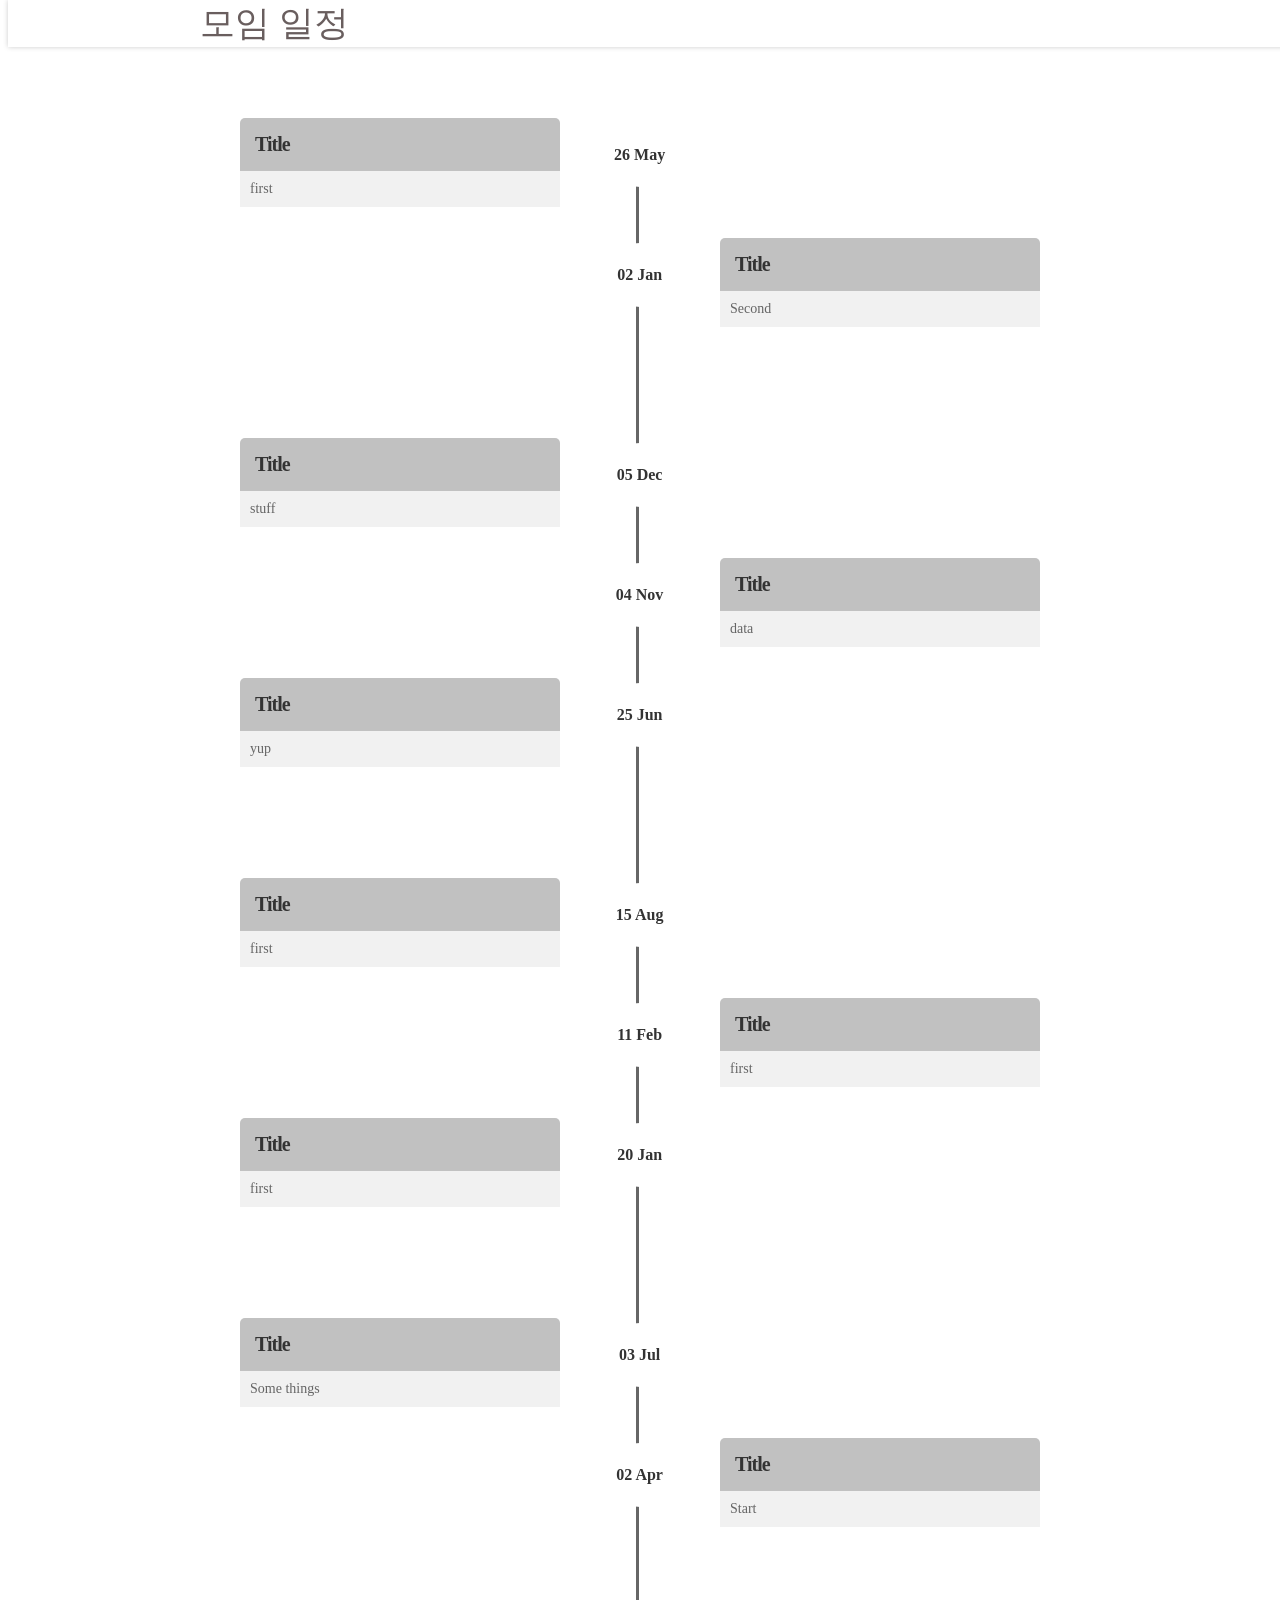
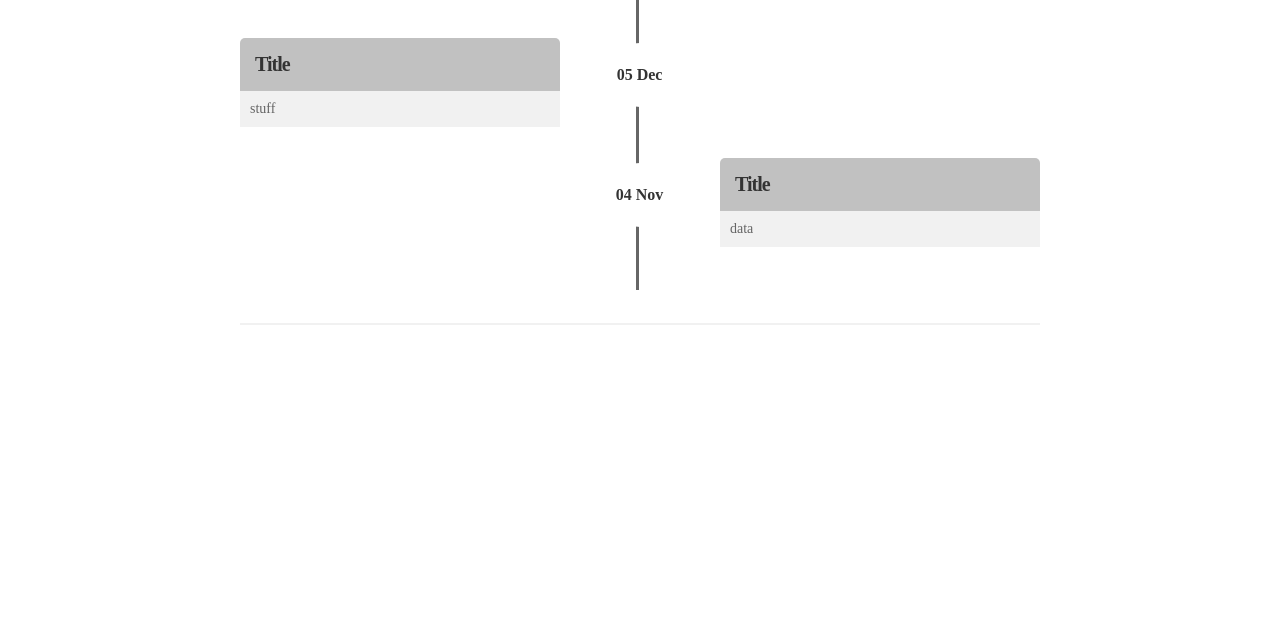
<file: cal.html>
<!DOCTYPE html>
<html lang="en">
<head>
    <meta charset="UTF-8">
    <meta name="viewport" content="width=device-width, initial-scale=1.0">
    <meta http-equiv="X-UA-Compatible" content="ie=edge">
    <title>Document</title>
    <link rel="stylesheet" href="css/cal.css"/>
</head>
<body>
   
<div class="header">모임 일정
  <div id="dataYear"></div>
</div>
<div class="wrap">
  <div class="timeline">
    <div class="year"><h2 class="yh2">2018</h2>
      <div class="evt">
        <div class="in">
          <span class="date">
            <span class="day">26</span> 
            <span class="month">May</span>
          </span>
        <h2>Title</h2>
        <p class="data">first</p> 
      </div>
      </div>
      
        <div class="evt">
        <div class="in"> 
          <span class="date">
            <span class="day">02</span>
            <span class="month">Jan</span>
          </span>
        <h2>Title</h2>
        <p class="data">Second</p>
      </div>
      </div>
      
    </div>
    <div class="year">
      <h2></h2>
      <div class="evt">
        <div class="in">
        <span class="date">
            <span class="day">05</span>
            <span class="month">Dec</span>
          </span>
        <h2>Title</h2>
        <p class="data">stuff</p>
      </div>
      </div>
      <div class="evt">
        <div class="in">
         <span class="date">
            <span class="day">04</span>
            <span class="month">Nov</span>
          </span>
        <h2>Title</h2>
        <p class="data">data</p>
        </div>
      </div>
      <div class="evt">
       <span class="date">
            <span class="day">25</span>
            <span class="month">Jun</span>
          </span>
        <div class="in">
        <h2>Title</h2>
        <p class="data">yup</p>
      </div>
      </div>
    </div>
    
    <div class="year"><h2></h2>
      <div class="evt">
        <div class="in">
          <span class="date">
            <span class="day">15</span>
            <span class="month">Aug</span>
          </span>
        <h2>Title</h2>
        <p class="data">first</p>
      </div>
      </div>
      
        <div class="evt">
        <div class="in">
          <span class="date">
            <span class="day">11</span>
            <span class="month">Feb</span>
          </span>
        <h2>Title</h2>
        <p class="data">first</p>
      </div>
      </div>
      
      <div class="evt">
        <div class="in">
          <span class="date">
            <span class="day">20</span>
            <span class="month">Jan</span>
          </span>
        <h2>Title</h2>
        <p class="data">first</p>
      </div>
      </div>
    </div>
    
    <div class="year"><h2></h2>
      <div class="evt">
        <div class="in">
          <span class="date">
            <span class="day">03</span>
            <span class="month">Jul</span>
          </span>
        <h2>Title</h2>
        <p class="data">Some things</p>
      </div>
      </div>
      
        <div class="evt">
        <div class="in"> 
          <span class="date">
            <span class="day">02</span>
            <span class="month">Apr</span>
          </span>
        <h2>Title</h2>
        <p class="data">Start</p>
      </div>
      </div>
    </div>
    <div class="year">
        <h2></h2>
        <div class="evt">
          <div class="in">
          <span class="date">
              <span class="day">05</span>
              <span class="month">Dec</span>
            </span>
          <h2>Title</h2>
          <p class="data">stuff</p>
        </div>
        </div>
        <div class="evt">
          <div class="in">
           <span class="date">
              <span class="day">04</span>
              <span class="month">Nov</span>
            </span>
          <h2>Title</h2>
          <p class="data">data</p>
          </div>
        </div>
        
        </div>
      </div>
  </div>
</div>
</body>

</html>
</file>
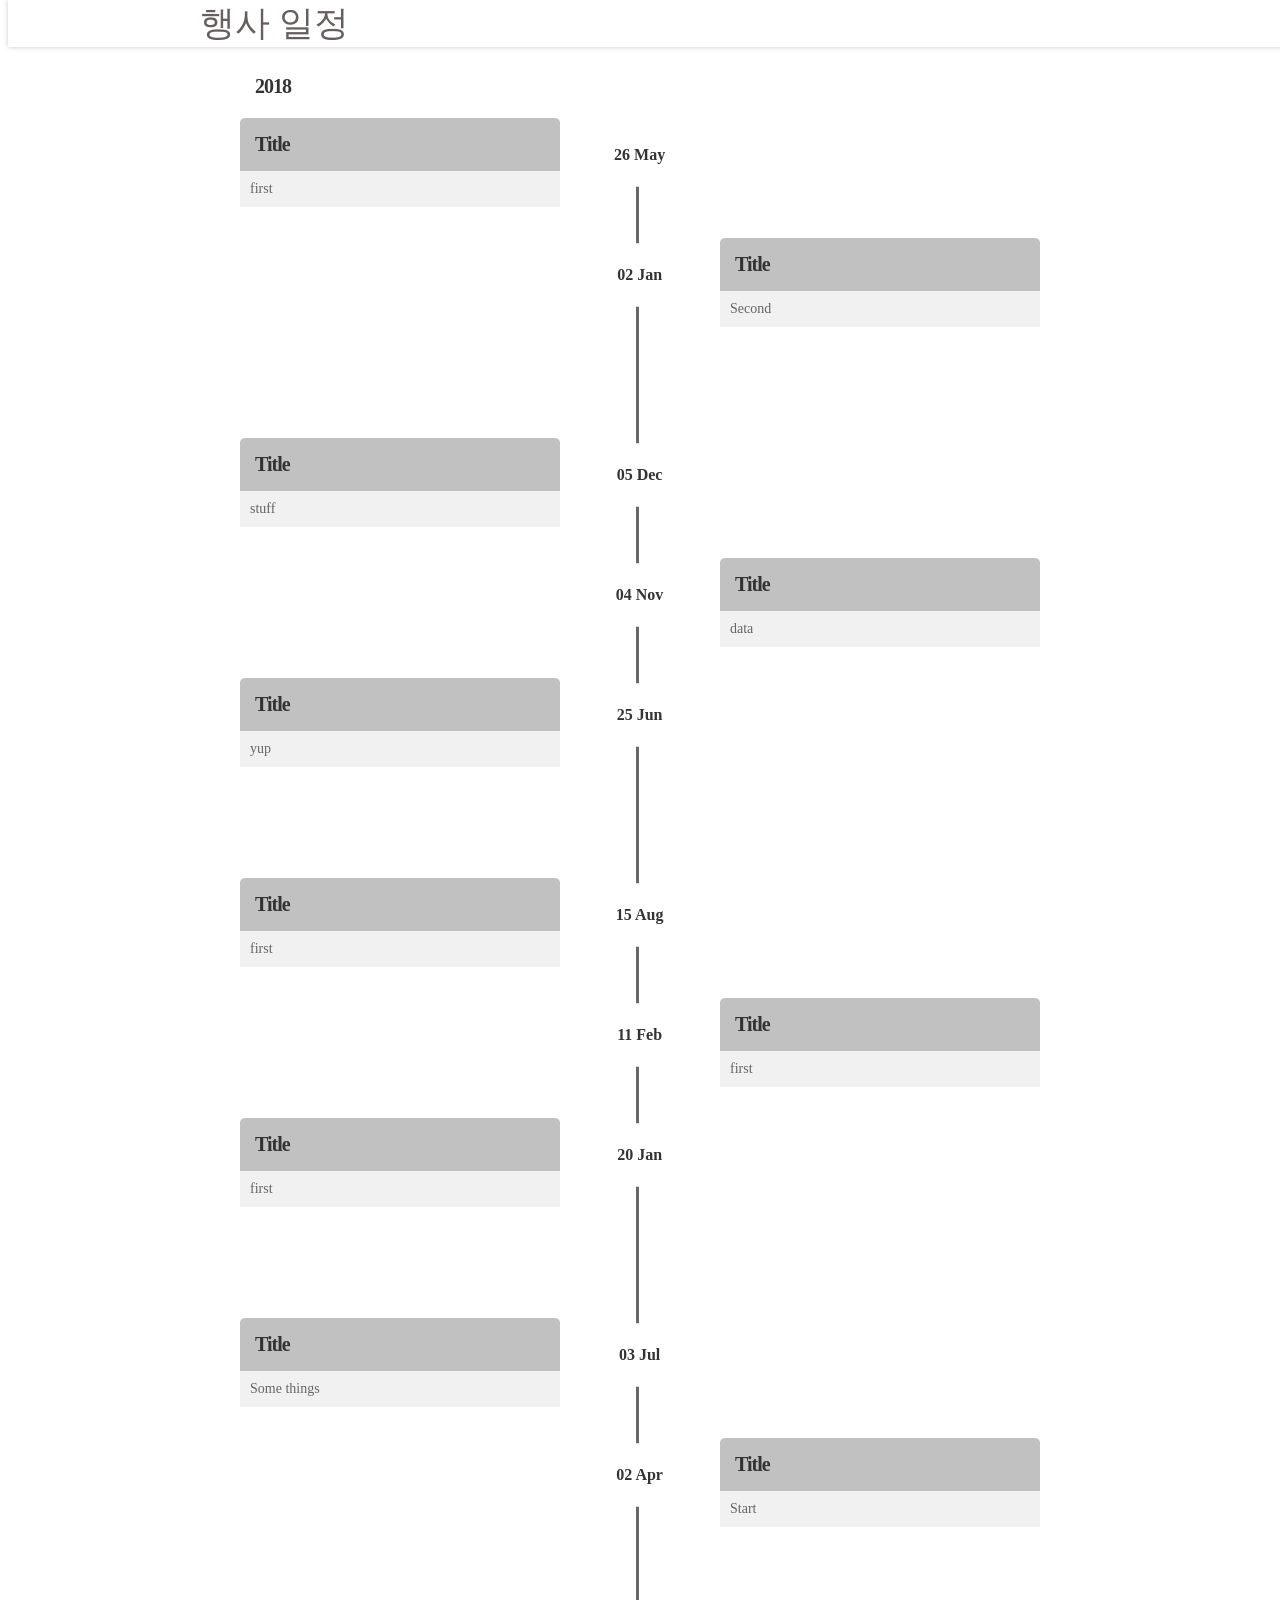
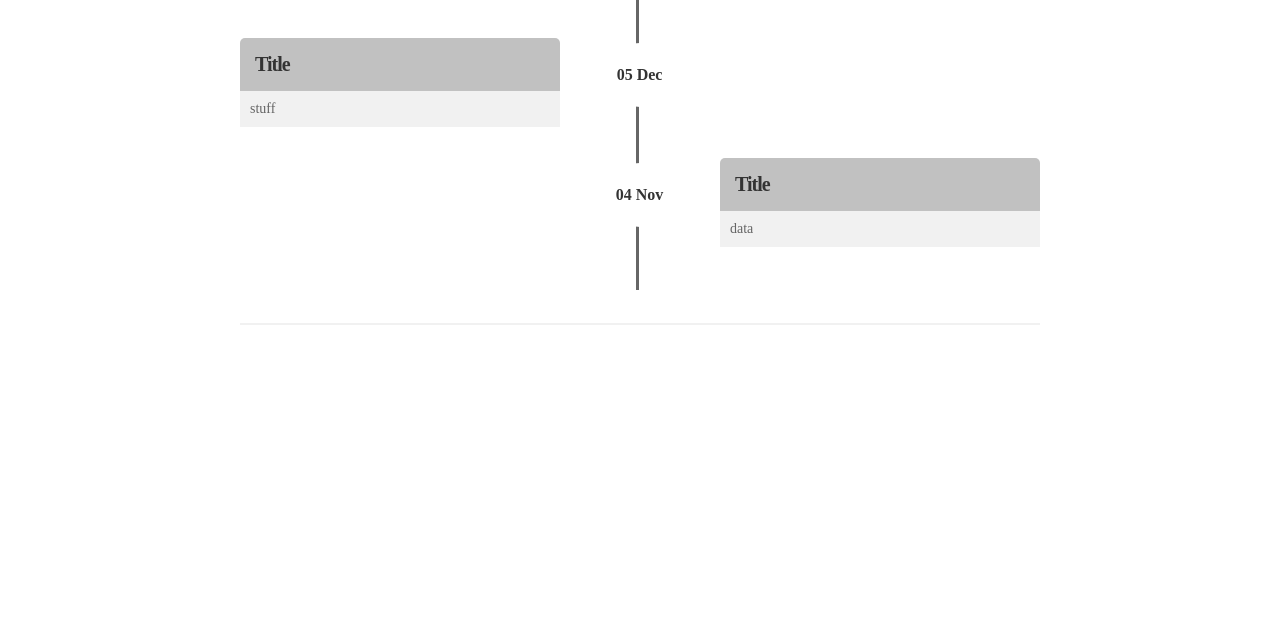
<file: fes.html>
<!DOCTYPE html>
<html lang="en">
<head>
    <meta charset="UTF-8">
    <meta name="viewport" content="width=device-width, initial-scale=1.0">
    <meta http-equiv="X-UA-Compatible" content="ie=edge">
    <title>Document</title>
    <link rel="stylesheet" href="css/cal.css"/>
</head>
<body>
   
<div class="header">행사 일정
  <div id="dataYear"></div>
</div>
<div class="wrap">
  <div class="timeline">
    <div class="year"><h2>2018</h2>
      <div class="evt">
        <div class="in">
          <span class="date">
            <span class="day">26</span> 
            <span class="month">May</span>
          </span>
        <h2>Title</h2>
        <p class="data">first</p> 
      </div>
      </div>
      
        <div class="evt">
        <div class="in"> 
          <span class="date">
            <span class="day">02</span>
            <span class="month">Jan</span>
          </span>
        <h2>Title</h2>
        <p class="data">Second</p>
      </div>
      </div>
      
    </div>
    <div class="year">
      <h2></h2>
      <div class="evt">
        <div class="in">
        <span class="date">
            <span class="day">05</span>
            <span class="month">Dec</span>
          </span>
        <h2>Title</h2>
        <p class="data">stuff</p>
      </div>
      </div>
      <div class="evt">
        <div class="in">
         <span class="date">
            <span class="day">04</span>
            <span class="month">Nov</span>
          </span>
        <h2>Title</h2>
        <p class="data">data</p>
        </div>
      </div>
      <div class="evt">
       <span class="date">
            <span class="day">25</span>
            <span class="month">Jun</span>
          </span>
        <div class="in">
        <h2>Title</h2>
        <p class="data">yup</p>
      </div>
      </div>
    </div>
    
    <div class="year"><h2></h2>
      <div class="evt">
        <div class="in">
          <span class="date">
            <span class="day">15</span>
            <span class="month">Aug</span>
          </span>
        <h2>Title</h2>
        <p class="data">first</p>
      </div>
      </div>
      
        <div class="evt">
        <div class="in">
          <span class="date">
            <span class="day">11</span>
            <span class="month">Feb</span>
          </span>
        <h2>Title</h2>
        <p class="data">first</p>
      </div>
      </div>
      
      <div class="evt">
        <div class="in">
          <span class="date">
            <span class="day">20</span>
            <span class="month">Jan</span>
          </span>
        <h2>Title</h2>
        <p class="data">first</p>
      </div>
      </div>
    </div>
    
    <div class="year"><h2></h2>
      <div class="evt">
        <div class="in">
          <span class="date">
            <span class="day">03</span>
            <span class="month">Jul</span>
          </span>
        <h2>Title</h2>
        <p class="data">Some things</p>
      </div>
      </div>
      
        <div class="evt">
        <div class="in"> 
          <span class="date">
            <span class="day">02</span>
            <span class="month">Apr</span>
          </span>
        <h2>Title</h2>
        <p class="data">Start</p>
      </div>
      </div>
    </div>
    <div class="year">
        <h2></h2>
        <div class="evt">
          <div class="in">
          <span class="date">
              <span class="day">05</span>
              <span class="month">Dec</span>
            </span>
          <h2>Title</h2>
          <p class="data">stuff</p>
        </div>
        </div>
        <div class="evt">
          <div class="in">
           <span class="date">
              <span class="day">04</span>
              <span class="month">Nov</span>
            </span>
          <h2>Title</h2>
          <p class="data">data</p>
          </div>
        </div>
        
        </div>
      </div>
  </div>
</div>
</body>

</html>
</file>
<file: css/cal.css>
.wrap{
    margin:0px auto;
    width:800px;
  }
  #dataYear{
    position:absolute; 
    background:#ED473B;
    left:60%;
    top:0px;
    color:white;
    padding:0px 10px;
  } 
  
  .header{ 
    min-width:400px;
    width:90%; 
    position:fixed;
    top:0px;
    margin:0px auto; 
    background:#fff;
    z-index:1;
    padding-left:15%;
    padding-right:15%;
    font-size:35px; 
    color:#695e5e;
    box-shadow:0 0 5px 0px #ccc; 
  }
  .timeline{
    width:100%;
    margin:10px 0px 300px 0px; 
    padding-top:50px;
    position: relative;
    overflow:auto;
    border-bottom:2px solid #f1f1f1;
  
  }
  .timeline:before {
    content: '';
    display: block;
    position: absolute;
    left: 49.5%;
    top: 120px;
    width: 3px;
    height: 92%;
    background: #666;
  }
  .year{
      transition: all 0.4s ease-in-out;
  
    width:100%; 
    margin-bottom:50px;
    position: relative;
    overflow:auto; 
  }
  .evt{
    min-height:100px;
    width:100%; 
    margin-bottom:20px;
    position:relative;
    
  
  }
  
  .evt:nth-child(even) .in{
    float:left;
  }
  .evt:nth-child(odd) .in{
  float:right;
  }
  p{  
    padding: 10px;
    margin: 0;
    font-size: 14px;
    background: #f1f1f1;
    color: #656565;
  }
  h2{
    padding: 15px;
    margin: 0;
    color: #333;
    font-size: 20px;
    letter-spacing: -1px;
    position: relative;
  }

  .yh2{
    padding: 15px;
    margin: 0;
    color: rgb(255, 255, 255);
    font-size: 20px;
    letter-spacing: -1px;
    position: relative;
  }
  
  .in h2{
    border-radius: 5px 5px 0 0;
    background:#c1c1c1;
  
  }
  .date{
    transition: all 0.2s ease-in-out;
    display: block;
    width: 8%;
    position: absolute;
    top: 10px;
    left: 45.7%;   
    line-height:60px;
    border-radius: 100%;
    font-size: 16px;
    background: #fff;
    color:#333;
    font-weight:900;
    text-align:center;
    border: 2px solid #fff;
  }
  .in{
    width: 40%; 
    float: left;
    margin: 5px 0 0 0;
  }
  .activeYear{
    background:#ED473B; 
    color:#fff;
    border-color:#fff;
  }
</file>
